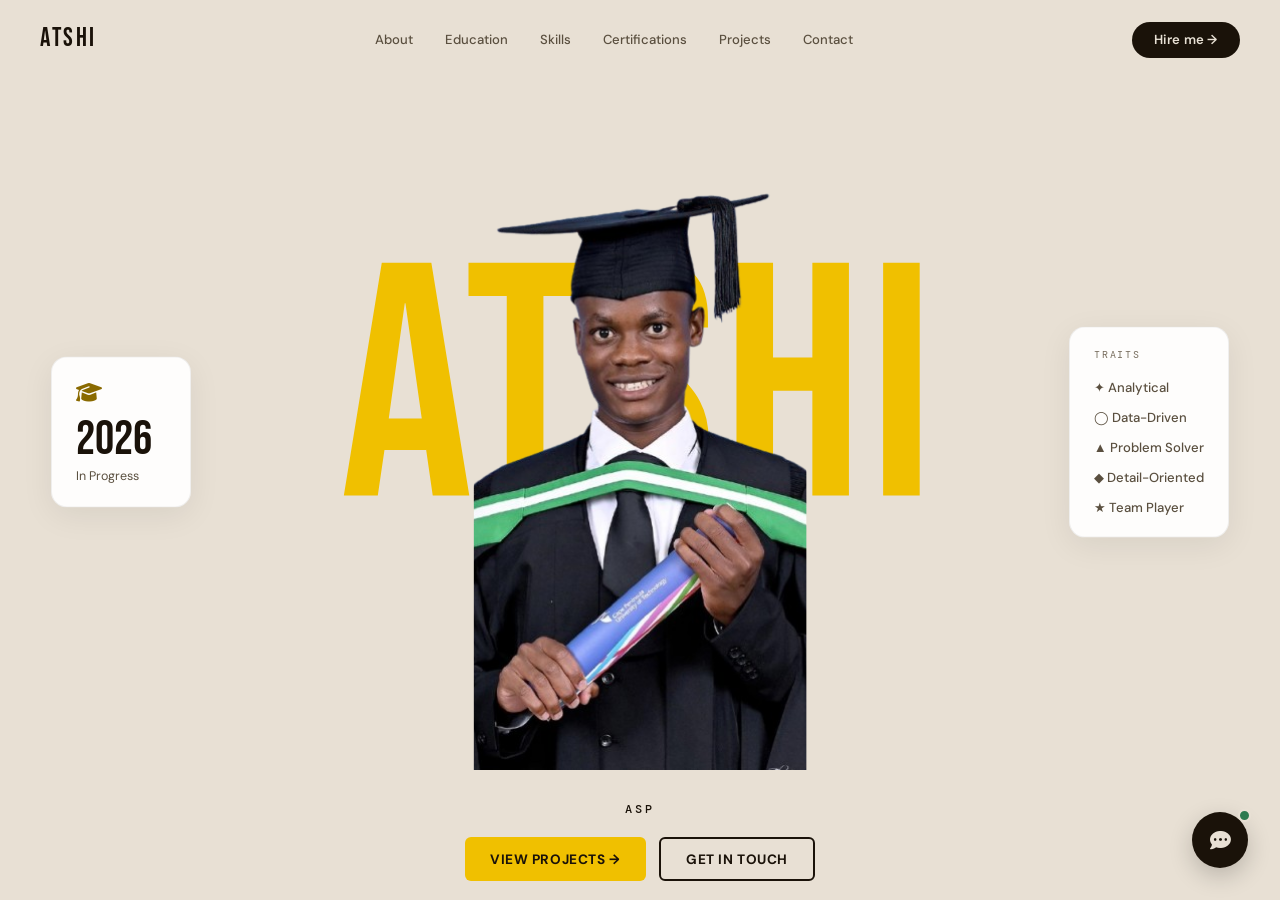
<file: Index.html>
<!DOCTYPE html>
<html lang="en">
<head>
    <meta charset="UTF-8">
    <meta name="viewport" content="width=device-width, initial-scale=1.0">
    <title>Ndou Atshilaho | Aspiring Data Analyst</title>
    <link rel="preconnect" href="https://fonts.googleapis.com">
    <link href="https://fonts.googleapis.com/css2?family=Bebas+Neue&family=DM+Sans:opsz,wght@9..40,300;400;500;600;700&family=DM+Mono:wght@300;400;500&display=swap" rel="stylesheet">
    <link rel="stylesheet" href="https://cdnjs.cloudflare.com/ajax/libs/font-awesome/6.4.0/css/all.min.css">
    <link rel="stylesheet" href="design.css">
</head>
<body>

<!-- HOME PAGE -->
<div id="home" class="page active-page home-page">

    <!-- Giant background text -->
    <div class="bg-text">ATSHI</div>

    <!-- Top navbar -->
    <nav class="navbar-home">
        <a class="home-logo" id="logoLink">ATSHI</a>
        <div class="home-nav-links">
            <a class="nav-link-home" data-page="about">About</a>
            <a class="nav-link-home" data-page="education">Education</a>
            <a class="nav-link-home" data-page="skills">Skills</a>
            <a class="nav-link-home" data-page="certifications">Certifications</a>
            <a class="nav-link-home" data-page="projects">Projects</a>
            <a class="nav-link-home" data-page="contact">Contact</a>
        </div>
        <button class="hire-me-btn" data-page="contact">Hire me →</button>
    </nav>

    <!-- Floating card left -->
    <div class="float-card float-left">
        <div class="float-card-icon"><i class="fas fa-graduation-cap"></i></div>
        <div class="float-card-num">2026</div>
        <div class="float-card-label">In Progress</div>
    </div>

    <!-- Photo in center foreground -->
    <div class="home-photo">
        <img src="ndou.png" alt="Atshilaho Ndou" onerror="this.src='ndou.jpg'">
    </div>

    <!-- Floating card right -->
    <div class="float-card float-right">
        <div class="float-card-traits-label">TRAITS</div>
        <div class="float-card-label-top">✦ Analytical</div>
        <div class="float-card-label-top">◯ Data-Driven</div>
        <div class="float-card-label-top">▲ Problem Solver</div>
        <div class="float-card-label-top">◆ Detail-Oriented</div>
        <div class="float-card-label-top">★ Team Player</div>
    </div>

    <!-- Bottom: typewriter + buttons -->
    <div class="home-center-bottom">
        <div class="home-headline"><span id="typewriter"></span></div>
        <div class="btn-row">
            <button class="btn btn-primary" data-page="projects">View projects →</button>
            <button class="btn btn-ghost" data-page="contact">Get in touch</button>
        </div>
    </div>

</div>

<!-- INNER PAGES WRAPPER (non-home pages) -->
<div id="inner-wrapper" style="display:none;">

    <nav class="navbar">
        <div class="nav-inner">
            <a class="logo" id="logoLink">Atshi<span>.</span></a>
            <div class="nav-links">
                <a class="nav-link" data-page="home">Home</a>
                <span class="nav-sep">|</span>
                <a class="nav-link" data-page="about">About</a>
                <span class="nav-sep">|</span>
                <a class="nav-link" data-page="education">Education</a>
                <span class="nav-sep">|</span>
                <a class="nav-link" data-page="skills">Skills</a>
                <span class="nav-sep">|</span>
                <a class="nav-link" data-page="certifications">Certifications</a>
                <span class="nav-sep">|</span>
                <a class="nav-link" data-page="projects">Projects</a>
                <span class="nav-sep">|</span>
                <a class="nav-link" data-page="contact">Contact</a>
            </div>
        </div>
    </nav>

    <main class="container">

        <!-- ABOUT -->
        <div id="about" class="page">
            <div class="section-header">
                <div class="section-tag">About</div>
                <h2 class="section-title">A little <em>about me</em></h2>
            </div>
            <div class="about-grid">
                <div class="about-bio">
                    <p>I'm a Computer Engineering graduate with a genuine passion for data — the kind that goes beyond numbers on a screen. I'm drawn to the process of finding patterns, asking the right questions, and translating complex information into insights that actually mean something to people.</p>
                    <p>My foundation was built through engineering studies, where I developed a structured, detail-oriented approach to problem-solving. Over time, I've channelled that into data work — cleaning messy datasets, conducting exploratory analysis, and crafting visualisations that make findings easy to understand and act on.</p>
                    <p>I thrive in collaborative environments where ideas are challenged and refined. Whether it's contributing to a team project or building something independently, I bring curiosity, discipline, and a commitment to doing the work properly. I'm at the beginning of my data journey — and that excites me.</p>
                    <div class="trait-grid">
                        <div class="trait-card">
                            <div class="trait-icon">🎯</div>
                            <div class="trait-label">Detail-Oriented</div>
                            <div class="trait-sub">Precision in every dataset</div>
                        </div>
                        <div class="trait-card">
                            <div class="trait-icon">💡</div>
                            <div class="trait-label">Curious Learner</div>
                            <div class="trait-sub">Always exploring new tools</div>
                        </div>
                        <div class="trait-card">
                            <div class="trait-icon">📊</div>
                            <div class="trait-label">Data-Driven</div>
                            <div class="trait-sub">Insights over assumptions</div>
                        </div>
                        <div class="trait-card">
                            <div class="trait-icon">👥</div>
                            <div class="trait-label">Team Player</div>
                            <div class="trait-sub">Collaborative by nature</div>
                        </div>
                    </div>
                </div>
            </div>
        </div>

        <!-- EDUCATION -->
        <div id="education" class="page">
            <div class="section-header">
                <div class="section-tag">Education</div>
                <h2 class="section-title">Academic <em>background</em></h2>
            </div>
            <div class="edu-timeline">
                <div class="edu-entry">
                    <div class="edu-dot gold"></div>
                    <div class="edu-meta">
                        <span class="edu-year">2026</span>
                        <span class="edu-badge ongoing">In Progress</span>
                    </div>
                    <div class="edu-degree">Honours in Engineering Technology<br>— Computer Engineering</div>
                    <div class="edu-inst">Cape Peninsula University of Technology (CPUT)</div>
                </div>
                <div class="edu-entry">
                    <div class="edu-dot"></div>
                    <div class="edu-meta">
                        <span class="edu-year">2022 — 2025</span>
                        <span class="edu-badge done">Completed</span>
                    </div>
                    <div class="edu-degree">Bachelor of Engineering Technology<br>— Computer Engineering</div>
                    <div class="edu-inst">Cape Peninsula University of Technology (CPUT)</div>
                </div>
            </div>
        </div>

        <!-- SKILLS -->
        <div id="skills" class="page">
            <div class="section-header">
                <div class="section-tag">Skills</div>
                <h2 class="section-title">My <em>expertise</em></h2>
            </div>
            <div class="skills-grid">
                <div class="skill-panel">
                    <div class="skill-panel-title"><i class="fas fa-code"></i> Programming & Data Tools</div>
                    <div class="skill-tags">
                        <span class="skill-tag">Python</span>
                        <span class="skill-tag">SQL</span>
                        <span class="skill-tag">C++</span>
                        <span class="skill-tag">Java</span>
                        <span class="skill-tag">HTML</span>
                        <span class="skill-tag">JavaScript</span>
                    </div>
                </div>
                <div class="skill-panel">
                    <div class="skill-panel-title"><i class="fas fa-chart-bar"></i> Data Analysis</div>
                    <div class="skill-tags">
                        <span class="skill-tag">Exploratory Data Analysis</span>
                        <span class="skill-tag">Data Cleaning</span>
                        <span class="skill-tag">Data Visualization</span>
                        <span class="skill-tag">Insight Reporting</span>
                    </div>
                </div>
                <div class="skill-panel">
                    <div class="skill-panel-title"><i class="fas fa-tools"></i> Tools & Systems</div>
                    <div class="skill-tags">
                        <span class="skill-tag">Microsoft Excel</span>
                        <span class="skill-tag">VS Code</span>
                        <span class="skill-tag">Docker</span>
                        <span class="skill-tag">SQLite</span>
                        <span class="skill-tag">PowerPoint</span>
                        <span class="skill-tag">Word</span>
                    </div>
                </div>
                <div class="skill-panel">
                    <div class="skill-panel-title"><i class="fas fa-users"></i> Soft Skills</div>
                    <div class="skill-tags">
                        <span class="skill-tag">Analytical Thinking</span>
                        <span class="skill-tag">Problem Solving</span>
                        <span class="skill-tag">Technical Documentation</span>
                        <span class="skill-tag">Team Collaboration</span>
                        <span class="skill-tag">Time Management</span>
                    </div>
                </div>
            </div>
        </div>

        <!-- CERTIFICATIONS -->
        <div id="certifications" class="page">
            <div class="section-header">
                <div class="section-tag">Certifications</div>
                <h2 class="section-title">My <em>credentials</em></h2>
            </div>
            <div class="cert-grid">
                <div class="cert-card">
                    <div class="cert-icon"><i class="fas fa-robot"></i></div>
                    <div class="cert-body">
                        <div class="cert-issuer">Praesignis</div>
                        <div class="cert-name">AI Practitioner Learning Plan</div>
                        <div class="cert-meta">
                            <span class="cert-date"><i class="fas fa-calendar-alt"></i>April 2026</span>
                            <span class="cert-badge">AI & Machine Learning</span>
                        </div>
                    </div>
                </div>
                <div class="cert-card">
                    <div class="cert-icon"><i class="fas fa-brain"></i></div>
                    <div class="cert-body">
                        <div class="cert-issuer">Praesignis</div>
                        <div class="cert-name">Generative AI for Decision Makers</div>
                        <div class="cert-meta">
                            <span class="cert-date"><i class="fas fa-calendar-alt"></i> April 2026</span>
                            <span class="cert-badge">Generative AI</span>
                        </div>
                    </div>
                </div>
                <div class="cert-card">
                    <div class="cert-icon cert-icon-img"><img src="microsoft-fabric-badge.png" alt="Microsoft Certified: Fabric Analytics Engineer Associate badge"></div>
                    <div class="cert-body">
                        <div class="cert-issuer">Microsoft</div>
                        <div class="cert-name">Certified Fabric Analytics Engineer Associate</div>
                        <div class="cert-meta">
                            <span class="cert-date"><i class="fas fa-calendar-alt"></i>June 2026</span>
                            <span class="cert-badge">Data Engineering</span>
                        </div>
                    </div>
                </div>
            </div>
        </div>

        <!-- PROJECTS -->
        <div id="projects" class="page">
            <div class="section-header">
                <div class="section-tag">Projects</div>
                <h2 class="section-title">Featured <em>work</em></h2>
            </div>
            <div class="project-hero">
                <div class="project-type">Final Year Project · 2025</div>
                <div class="project-title">Serverless Computing Framework<br>for Edge Devices</div>
                <div class="tech-row">
                    <span class="tech-tag">Python</span>
                    <span class="tech-tag">Docker</span>
                    <span class="tech-tag">MQTT</span>
                    <span class="tech-tag">SQLite</span>
                    <span class="tech-tag">Edge Computing</span>
                </div>
                <div class="project-block">
                    <div class="project-block-label">The Problem</div>
                    <p>Most systems send data from edge devices to the cloud for processing — causing high latency, increased network usage, and failure when connectivity is unstable. Existing serverless platforms are too resource-heavy for constrained edge hardware.</p>
                </div>
                <div class="project-block">
                    <div class="project-block-label">The Solution</div>
                    <p>A lightweight serverless framework designed to process data locally at the edge. MQTT handles fast event communication, Python functions execute data processing tasks, Docker ensures portable execution, and SQLite stores data locally for quick access.</p>
                </div>
                <a href="https://drive.google.com/file/d/1GMRsQtvz7Gwde64PF6hapT_SfV_b9Q2K/view" class="btn btn-primary" target="_blank" rel="noopener noreferrer">📄 View Full Report</a>
            </div>

            <div class="project-hero">
                <div class="project-type">Personal Project · 2026</div>
                <div class="project-title">Netflix Movies & TV Shows<br>Exploratory Data Analysis</div>
                <div class="tech-row">
                    <span class="tech-tag">Python</span>
                    <span class="tech-tag">Pandas</span>
                    <span class="tech-tag">NumPy</span>
                    <span class="tech-tag">Matplotlib</span>
                    <span class="tech-tag">Google Colab</span>
                </div>
                <div class="project-block">
                    <div class="project-block-label">The Problem</div>
                    <p>Netflix's public catalog data is messy out of the box — missing directors, cast, and countries, durations blended across minutes and seasons in one column, and a handful of misplaced values sitting in the wrong fields entirely. Raw like this, it can't reliably answer even basic business questions.</p>
                </div>
                <div class="project-block">
                    <div class="project-block-label">The Solution</div>
                    <p>An end-to-end EDA workflow on 8,800+ titles: cleaning and restructuring the dataset, engineering new features (duration_value, duration_unit, added_year), and exploring content type, genre, country, rating, director, and actor trends with Pandas and Matplotlib to surface Netflix's content strategy and growth patterns from 2008–2021.</p>
                </div>
                <a href="https://github.com/Atshi-na" class="btn btn-primary" target="_blank" rel="noopener noreferrer">📄 View on GitHub</a>
            </div>

            <div class="divider"></div>
            <div class="section-tag" style="margin-bottom:1.4rem;"><i class="fas fa-book" style="margin-right:0.5rem"></i>Relevant Coursework</div>
            <div class="course-grid">
                <div class="course-card">Industrial Computing Design</div>
                <div class="course-card">Software Design</div>
                <div class="course-card">Operating Systems</div>
                <div class="course-card">Database Systems</div>
                <div class="course-card">Network Systems</div>
            </div>
        </div>

        <!-- CONTACT -->
        <div id="contact" class="page">
            <div class="section-header">
                <div class="section-tag">Contact</div>
                <h2 class="section-title">Get <em>in touch</em></h2>
            </div>
            <div class="contact-layout">
                <div class="contact-text">
                    <p>I'm a Computer Engineering graduate currently pursuing honours studies, with a strong interest in Data Analytics and Data Engineering. I'm actively seeking internships, graduate programmes, and junior roles where I can grow my technical and analytical skills.</p>
                    <p>Have an opportunity, a question, or just want to connect? Reach out — I'm always open to new conversations.</p>
                    <div class="contact-items">
                        <a href="mailto:ndouatshii1@gmail.com" class="contact-item">
                            <div class="contact-item-icon"><i class="fas fa-envelope"></i></div>
                            ndouatshii1@gmail.com
                        </a>
                        <a href="tel:+27665173939" class="contact-item">
                            <div class="contact-item-icon"><i class="fas fa-phone"></i></div>
                            +27 66 517 3939
                        </a>
                        <div class="contact-item" style="cursor:default;">
                            <div class="contact-item-icon"><i class="fas fa-map-pin"></i></div>
                            Cape Town, South Africa
                        </div>
                    </div>
                </div>
                <div class="contact-panel">
                    <div class="contact-panel-icon"><i class="fas fa-paper-plane"></i></div>
                    <h3>Let's Connect</h3>
                    <p>Find me on LinkedIn and GitHub. Let's build something meaningful together.</p>
                    <div class="social-row">
                        <a href="https://www.linkedin.com/in/atshilaho-ndou-832a15263" target="_blank" rel="noopener noreferrer" class="social-btn" aria-label="LinkedIn">
                            <i class="fab fa-linkedin-in"></i>
                        </a>
                        <a href="https://github.com/Atshi-na" target="_blank" rel="noopener noreferrer" class="social-btn" aria-label="GitHub">
                            <i class="fab fa-github"></i>
                        </a>
                    </div>
                </div>
            </div>
        </div>

    </main>

    <footer class="footer">
       © Copyright 2026 ATSHILAHO NDOU | All rights reserved.​
    </footer>

</div>

<!-- AI CHAT AGENT -->
<div class="chat-bubble">
    <button class="chat-toggle" id="chatToggle" aria-label="Chat with AI assistant">
        <i class="fas fa-comment-dots"></i>
        <span class="chat-ping"></span>
        <span class="chat-badge" id="chatBadge" style="display:none"></span>
    </button>
    <div class="chat-window" id="chatWindow">
        <div class="chat-header">
            <div class="chat-header-avatar"><i class="fas fa-robot"></i></div>
            <div class="chat-header-info">
                <div class="chat-header-name">Atshi's AI Assistant</div>
                <div class="chat-header-status">Online — ask me anything</div>
            </div>
            <button class="chat-clear" id="chatClear" title="Clear history"><i class="fas fa-trash-alt"></i></button>
            <button class="chat-close" id="chatClose"><i class="fas fa-times"></i></button>
        </div>
        <div class="chat-messages" id="chatMessages"></div>
        <div class="chat-typing-label" id="typingLabel" style="display:none">
            <span>Atshi's Assistant is typing</span>
            <span class="tl-dots"><span></span><span></span><span></span></span>
        </div>
        <div class="chat-suggestions" id="chatSuggestions">
            <button class="chat-suggestion">What are his skills?</button>
            <button class="chat-suggestion">Is he available?</button>
            <button class="chat-suggestion">Tell me about his project</button>
            <button class="chat-suggestion">How to contact him?</button>
        </div>
        <div class="chat-input-row">
            <input class="chat-input" id="chatInput" type="text" placeholder="Ask about Atshilaho..." maxlength="300" />
            <button class="chat-send" id="chatSend"><i class="fas fa-paper-plane"></i></button>
        </div>
    </div>
</div>

<script>
    // ── PAGE ORDER & STATE ──
    const pageOrder = ['home','about','education','skills','certifications','projects','contact'];
    let currentPageId = 'home';

    const homePage     = document.getElementById('home');
    const innerWrapper = document.getElementById('inner-wrapper');

    const innerPages = {
        about:          document.getElementById('about'),
        education:      document.getElementById('education'),
        skills:         document.getElementById('skills'),
        certifications: document.getElementById('certifications'),
        projects:       document.getElementById('projects'),
        contact:        document.getElementById('contact')
    };

    const allNavLinks = document.querySelectorAll('[data-page]');

    function showHome() {
        homePage.style.display = 'flex';
        innerWrapper.style.display = 'none';
        Object.values(innerPages).forEach(p => p?.classList.remove('active-page'));
        allNavLinks.forEach(l => {
            l.classList.toggle('active', l.getAttribute('data-page') === 'home');
        });
    }

    function showInnerPage(id) {
        homePage.style.display = 'none';
        innerWrapper.style.display = 'block';
        Object.values(innerPages).forEach(p => p?.classList.remove('active-page','enter-right','enter-left','enter-active'));

        const next = innerPages[id];
        if (!next) return;

        const currentIndex = pageOrder.indexOf(currentPageId);
        const nextIndex    = pageOrder.indexOf(id);
        const goingForward = nextIndex > currentIndex;

        next.classList.add(goingForward ? 'enter-right' : 'enter-left');
        next.classList.add('active-page');
        requestAnimationFrame(() => requestAnimationFrame(() => {
            next.classList.remove('enter-right','enter-left');
            next.classList.add('enter-active');
            setTimeout(() => next.classList.remove('enter-active'), 400);
        }));

        allNavLinks.forEach(l => {
            l.classList.toggle('active', l.getAttribute('data-page') === id);
        });
        window.scrollTo({ top: 0, behavior: 'smooth' });
    }

    function activatePage(id) {
        if (id === currentPageId && id !== 'home') return;
        const prev = currentPageId;
        currentPageId = id;
        history.pushState(null, null, '#' + id);
        if (id === 'home') {
            showHome();
        } else {
            showInnerPage(id);
        }
    }

    allNavLinks.forEach(l => {
        l.addEventListener('click', e => {
            e.preventDefault();
            const id = l.getAttribute('data-page');
            if (id) activatePage(id);
        });
    });

    document.getElementById('logoLink')?.addEventListener('click', e => { e.preventDefault(); activatePage('home'); });

    const initHash = window.location.hash.slice(1);
    if (initHash && (initHash === 'home' || innerPages[initHash])) {
        activatePage(initHash);
    } else {
        showHome();
    }
    window.addEventListener('hashchange', () => {
        const h = window.location.hash.slice(1);
        if (h === 'home' || innerPages[h]) activatePage(h);
    });

    // ── TYPEWRITER ──
    const typeEl = document.getElementById('typewriter');
    const phrase = 'Aspiring Data Analyst';
    let charIndex = 0;
    function typeWriter() {
        if (!typeEl) return;
        if (charIndex < phrase.length) {
            typeEl.textContent = phrase.slice(0, charIndex + 1);
            charIndex++;
            setTimeout(typeWriter, 68);
        }
    }
    setTimeout(typeWriter, 800);

    // ── AI CHAT ──
    // The API key never lives here. Requests go to a Cloudflare Worker
    // proxy which holds the real Groq key server-side and forwards the
    // reply back. Replace with your deployed Worker's URL.
    const CHAT_WORKER_URL = 'https://portfolio-chat-proxy.ndouatshii1.workers.dev/';

    const chatToggle      = document.getElementById('chatToggle');
    const chatWindow      = document.getElementById('chatWindow');
    const chatClose       = document.getElementById('chatClose');
    const chatMessages    = document.getElementById('chatMessages');
    const chatInput       = document.getElementById('chatInput');
    const chatSend        = document.getElementById('chatSend');
    const chatSuggestions = document.getElementById('chatSuggestions');
    const chatBadge       = document.getElementById('chatBadge');
    const typingLabel     = document.getElementById('typingLabel');

    let isOpen = false, isLoading = false, unreadCount = 0;
    let conversationHistory = [];
    const STORAGE_KEY = 'atshi_chat_history';

    function saveHistory(messages, history) {
        try { localStorage.setItem(STORAGE_KEY, JSON.stringify({ messages, history })); } catch(e){}
    }
    function loadHistory() {
        try { const s = localStorage.getItem(STORAGE_KEY); return s ? JSON.parse(s) : null; } catch { return null; }
    }

    function playChime() {
        try {
            const ctx = new (window.AudioContext || window.webkitAudioContext)();
            const o1 = ctx.createOscillator(), o2 = ctx.createOscillator(), gain = ctx.createGain();
            o1.connect(gain); o2.connect(gain); gain.connect(ctx.destination);
            o1.frequency.value = 880; o2.frequency.value = 1320;
            gain.gain.setValueAtTime(0, ctx.currentTime);
            gain.gain.linearRampToValueAtTime(0.12, ctx.currentTime + 0.02);
            gain.gain.exponentialRampToValueAtTime(0.001, ctx.currentTime + 0.6);
            o1.start(); o2.start(); o1.stop(ctx.currentTime + 0.6); o2.stop(ctx.currentTime + 0.6);
        } catch(e){}
    }

    function getTime() { return new Date().toLocaleTimeString([], { hour: '2-digit', minute: '2-digit' }); }
    function getGreeting() {
        const h = new Date().getHours();
        if (h < 12) return "Good morning! ☀️";
        if (h < 17) return "Good afternoon! 👋";
        if (h < 21) return "Good evening! 🌆";
        return "Hey there! 🌙";
    }
    function setUnread(n) {
        unreadCount = n;
        if (chatBadge) { chatBadge.textContent = n; chatBadge.style.display = n > 0 ? 'flex' : 'none'; }
    }

    function addMessage(role, text) {
        let followups = [];
        if (role === 'bot') {
            const match = text.match(/FOLLOWUPS:\s*(.+)/i);
            if (match) { followups = match[1].split('|').map(s => s.trim()).filter(Boolean); text = text.replace(/FOLLOWUPS:.*/is, '').trim(); }
        }
        const msg = document.createElement('div');
        msg.className = `chat-msg ${role}`;
        msg.innerHTML = `
            <div class="chat-msg-avatar">${role === 'bot' ? '<i class="fas fa-robot"></i>' : 'You'}</div>
            <div class="chat-msg-content">
                <div class="chat-msg-bubble">${text}</div>
                <div class="chat-msg-time">${getTime()}</div>
            </div>`;
        chatMessages.appendChild(msg);
        if (followups.length) {
            const row = document.createElement('div');
            row.className = 'chat-followups';
            followups.forEach(q => {
                const btn = document.createElement('button');
                btn.className = 'chat-suggestion'; btn.textContent = q;
                btn.addEventListener('click', () => { row.remove(); sendMessage(q); });
                row.appendChild(btn);
            });
            chatMessages.appendChild(row);
        }
        chatMessages.scrollTop = chatMessages.scrollHeight;
        const saved = loadHistory() || { messages: [], history: [] };
        saved.messages.push({ role, text, time: getTime() });
        saved.history = conversationHistory;
        saveHistory(saved.messages, conversationHistory);
        return text;
    }

    function restoreHistory() {
        const saved = loadHistory();
        if (saved?.messages?.length > 0) {
            saved.messages.forEach(m => {
                const msg = document.createElement('div');
                msg.className = `chat-msg ${m.role}`;
                msg.innerHTML = `<div class="chat-msg-avatar">${m.role === 'bot' ? '<i class="fas fa-robot"></i>' : 'You'}</div><div class="chat-msg-content"><div class="chat-msg-bubble">${m.text}</div><div class="chat-msg-time">${m.time||''}</div></div>`;
                chatMessages.appendChild(msg);
            });
            conversationHistory = saved.history || [];
            chatMessages.scrollTop = chatMessages.scrollHeight;
            chatSuggestions.style.display = 'none';
            return true;
        }
        return false;
    }

    function showTyping() {
        if (typingLabel) typingLabel.style.display = 'flex';
        const t = document.createElement('div');
        t.className = 'chat-typing'; t.id = 'typingIndicator';
        t.innerHTML = `<div class="chat-msg-avatar"><i class="fas fa-robot"></i></div><div class="chat-typing-dots"><span></span><span></span><span></span></div>`;
        chatMessages.appendChild(t);
        chatMessages.scrollTop = chatMessages.scrollHeight;
    }
    function removeTyping() {
        if (typingLabel) typingLabel.style.display = 'none';
        document.getElementById('typingIndicator')?.remove();
    }

    chatToggle.addEventListener('click', () => {
        isOpen = !isOpen;
        chatWindow.classList.toggle('open', isOpen);
        if (isOpen) {
            setUnread(0);
            const hadHistory = restoreHistory();
            if (!hadHistory && chatMessages.children.length === 0) {
                chatSuggestions.style.display = 'flex';
                setTimeout(() => { addMessage('bot', `${getGreeting()} I'm Atshilaho's AI assistant. What would you like to know?`); playChime(); }, 600);
            } else {
                chatSuggestions.style.display = 'none';
            }
            chatInput.focus();
        }
    });
    chatClose.addEventListener('click', () => { isOpen = false; chatWindow.classList.remove('open'); });
    document.getElementById('chatClear').addEventListener('click', () => {
        if (confirm('Clear chat history?')) {
            localStorage.removeItem(STORAGE_KEY);
            chatMessages.innerHTML = ''; conversationHistory = [];
            chatSuggestions.style.display = 'flex';
            addMessage('bot', `${getGreeting()} Chat cleared! How can I help you?`); playChime();
        }
    });

    chatSuggestions.querySelectorAll('.chat-suggestion').forEach(btn => {
        btn.addEventListener('click', () => sendMessage(btn.textContent));
    });
    chatInput.addEventListener('keydown', e => { if (e.key === 'Enter' && !isLoading) sendMessage(chatInput.value); });
    chatSend.addEventListener('click', () => { if (!isLoading) sendMessage(chatInput.value); });

    async function sendMessage(text) {
        text = text.trim();
        if (!text || isLoading) return;
        if (CHAT_WORKER_URL.includes('YOUR-WORKER-NAME')) {
            addMessage('bot', '⚠️ Chat backend not configured yet. Deploy the Cloudflare Worker and set <code>CHAT_WORKER_URL</code> in Portfolio.html.');
            chatInput.value = ''; return;
        }
        chatInput.value = '';
        chatSuggestions.style.display = 'none';
        document.querySelectorAll('.chat-followups').forEach(el => el.remove());
        addMessage('user', text);
        conversationHistory.push({ role: 'user', content: text });
        isLoading = true; chatSend.disabled = true;
        await new Promise(r => setTimeout(r, 1000 + Math.random() * 800));
        showTyping();
        try {
            const response = await fetch(CHAT_WORKER_URL, {
                method: 'POST',
                headers: { 'Content-Type': 'application/json' },
                body: JSON.stringify({ messages: conversationHistory })
            });
            const data = await response.json();
            removeTyping();
            if (response.status === 429) {
                addMessage('bot', "You're sending messages a bit fast — please wait a minute and try again.");
            } else if (data.choices?.[0]) {
                const reply = data.choices[0].message.content;
                conversationHistory.push({ role: 'assistant', content: reply });
                addMessage('bot', reply); playChime();
                if (!isOpen) setUnread(unreadCount + 1);
                if (/not sure|don't know|cannot find|no information/i.test(reply)) {
                    setTimeout(() => { addMessage('bot', '📬 Reach Atshilaho directly at <a href="mailto:ndouatshii1@gmail.com" style="color:var(--accent)">ndouatshii1@gmail.com</a> or <a href="tel:+27665173939" style="color:var(--accent)">+27 66 517 3939</a>.'); playChime(); }, 800);
                }
            } else { addMessage('bot', 'Sorry, something went wrong. Please try again.'); }
        } catch(err) { removeTyping(); addMessage('bot', 'Connection error. Please try again.'); }
        isLoading = false; chatSend.disabled = false; chatInput.focus();
    }
</script>
</body>
</html>
</file>
<file: design.css>
/* ─── RESET ─── */
* { margin: 0; padding: 0; box-sizing: border-box; }
html { scroll-behavior: smooth; }

/* ─── ROOT VARIABLES ─── */
:root {
    --bg: #e8e0d4;
    --bg2: #ddd5c8;
    --surface: rgba(255,255,255,0.7);
    --border: rgba(0,0,0,0.1);
    --border-bright: rgba(0,0,0,0.2);
    --text: #1a1209;
    --text-muted: #5a4f3f;
    --text-dim: #756a5a;
    --accent: #f0c000;
    --accent-dark: #8a6a00;
    --accent-glow: rgba(240,192,0,0.15);
    --success: #2d7a4f;
    --warn: #c47a00;
}

body {
    background: var(--bg);
    font-family: 'DM Sans', sans-serif;
    color: var(--text);
    line-height: 1.6;
    min-height: 100vh;
    overflow-x: hidden;
}

/* ─── HOME PAGE ─── */
.home-page {
    position: relative;
    width: 100vw;
    height: 100vh;
    overflow: hidden;
    background: var(--bg);
    display: flex;
    flex-direction: column;
}

/* Giant background text */
.bg-text {
    position: absolute;
    top: 44%;
    left: 50%;
    transform: translate(-50%, -50%);
    font-family: 'Bebas Neue', sans-serif;
    font-size: clamp(160px, 26vw, 360px);
    color: var(--accent);
    line-height: 1;
    letter-spacing: 0.02em;
    pointer-events: none;
    user-select: none;
    z-index: 0;
    white-space: nowrap;
}

/* Nav at very top */
.navbar-home {
    position: relative;
    display: flex;
    align-items: center;
    justify-content: space-between;
    padding: 1.2rem 2.5rem;
    z-index: 10;
    flex-shrink: 0;
}
.home-logo {
    font-family: 'Bebas Neue', sans-serif;
    font-size: 1.6rem;
    letter-spacing: 0.1em;
    color: var(--text);
    text-decoration: none;
    cursor: pointer;
    font-weight: 400;
}
.home-nav-links {
    display: flex;
    align-items: center;
    gap: 2rem;
}
.nav-link-home {
    font-family: 'DM Sans', sans-serif;
    font-size: 0.82rem;
    font-weight: 500;
    color: var(--text-muted);
    cursor: pointer;
    text-decoration: none;
    transition: color 0.2s;
}
.nav-link-home:hover { color: var(--text); }
.hire-me-btn {
    background: var(--text);
    color: var(--bg);
    border: none;
    border-radius: 40px;
    padding: 0.6rem 1.4rem;
    font-size: 0.82rem;
    font-weight: 600;
    cursor: pointer;
    font-family: 'DM Sans', sans-serif;
    transition: all 0.2s;
    letter-spacing: 0.02em;
}
.hire-me-btn:hover { background: #2a1f10; transform: translateY(-2px); }

/* Photo centered, no background, full height */
.home-photo {
    position: absolute;
    bottom: 130px;
    left: 50%;
    transform: translateX(-50%);
    width: clamp(240px, 26vw, 380px);
    height: clamp(480px, 68vh, 640px);
    max-height: calc(100vh - 190px);
    z-index: 5;
    pointer-events: none;
    overflow: hidden;
}
.home-photo img {
    width: 100%;
    height: 100%;
    display: block;
    object-fit: cover;
    object-position: top center;
}

/* Floating cards */
.float-card {
    position: absolute;
    background: rgba(255,255,255,0.92);
    border: 1px solid rgba(0,0,0,0.06);
    border-radius: 16px;
    padding: 1.2rem 1.5rem;
    z-index: 8;
    box-shadow: 0 8px 32px rgba(0,0,0,0.07);
}
.float-left {
    left: 4vw;
    top: 48%;
    transform: translateY(-50%);
    text-align: left;
    min-width: 140px;
}
.float-right {
    right: 4vw;
    top: 48%;
    transform: translateY(-50%);
    display: flex;
    flex-direction: column;
    gap: 0.55rem;
    min-width: 160px;
}
.float-card-icon { font-size: 1.3rem; color: var(--accent-dark); margin-bottom: 0.4rem; }
.float-card-num {
    font-family: 'Bebas Neue', sans-serif;
    font-size: 3rem;
    color: var(--text);
    line-height: 1;
    margin-bottom: 0.2rem;
}
.float-card-label { font-size: 0.78rem; color: var(--text-muted); }
.float-card-traits-label {
    font-family: 'DM Mono', monospace;
    font-size: 0.65rem;
    letter-spacing: 0.18em;
    text-transform: uppercase;
    color: var(--text-dim);
    margin-bottom: 0.3rem;
}
.float-card-label-top {
    font-size: 0.82rem;
    color: var(--text-muted);
    font-weight: 500;
    display: flex;
    align-items: center;
    gap: 0.5rem;
}

/* Bottom: typewriter text + buttons */
.home-center-bottom {
    position: absolute;
    bottom: 1.2rem;
    left: 50%;
    transform: translateX(-50%);
    z-index: 9;
    text-align: center;
    width: 100%;
    max-width: 500px;
    padding: 0 1rem;
}
.home-headline {
    font-family: 'DM Mono', monospace;
    font-size: 0.78rem;
    font-weight: 500;
    color: var(--text);
    letter-spacing: 0.22em;
    text-transform: uppercase;
    margin-bottom: 1.1rem;
    position: relative;
    z-index: 10;
}


/* ─── TYPEWRITER CURSOR ─── */
.cursor {
    display: inline-block;
    color: var(--accent-dark);
    animation: blink 1s step-end infinite;
    margin-left: 1px;
}
@keyframes blink { 0%,100%{opacity:1} 50%{opacity:0} }

/* ─── AVAILABILITY BAR ─── */
.availability-bar {
    display: inline-flex;
    align-items: center;
    gap: 0.7rem;
    background: rgba(26,18,9,0.06);
    border: 1px solid rgba(26,18,9,0.12);
    border-radius: 40px;
    padding: 0.45rem 1.1rem;
    font-size: 0.75rem;
    color: var(--success);
    font-family: 'DM Mono', monospace;
    letter-spacing: 0.04em;
    margin-bottom: 0.9rem;
}
.dot-pulse {
    width: 7px; height: 7px;
    background: var(--success);
    border-radius: 50%;
    animation: pulse 2s ease infinite;
    flex-shrink: 0;
}
@keyframes pulse {
    0%,100%{opacity:1;box-shadow:0 0 0 0 rgba(45,122,79,0.4)}
    50%{opacity:0.7;box-shadow:0 0 0 6px rgba(45,122,79,0)}
}

/* ─── BUTTONS ─── */
.btn-row { display: flex; gap: 0.8rem; flex-wrap: wrap; justify-content: center; }
.btn {
    display: inline-flex;
    align-items: center;
    gap: 0.5rem;
    padding: 0.7rem 1.6rem;
    border-radius: 6px;
    font-size: 0.85rem;
    font-weight: 700;
    letter-spacing: 0.04em;
    text-transform: uppercase;
    cursor: pointer;
    text-decoration: none;
    transition: all 0.2s;
    border: none;
    font-family: 'DM Sans', sans-serif;
}
.btn-primary { background: var(--accent); color: var(--text); }
.btn-primary:hover { background: var(--accent-dark); transform: translateY(-2px); box-shadow: 0 8px 20px rgba(240,192,0,0.35); }
.btn-ghost { background: transparent; border: 2px solid var(--text); color: var(--text); }
.btn-ghost:hover { background: var(--text); color: var(--bg); transform: translateY(-2px); }

/* ─── INNER PAGES NAVBAR ─── */
.navbar {
    position: sticky;
    top: 0;
    z-index: 1000;
    background: rgba(232,224,212,0.92);
    backdrop-filter: blur(16px);
    border-bottom: 1px solid var(--border);
    padding: 0 2rem;
}
.nav-inner {
    max-width: 1180px;
    margin: 0 auto;
    display: flex;
    align-items: center;
    justify-content: space-between;
    height: 60px;
}
.logo {
    font-family: 'Bebas Neue', sans-serif;
    font-size: 1.6rem;
    letter-spacing: 0.06em;
    color: var(--text);
    text-decoration: none;
    cursor: pointer;
}
.logo span { color: var(--accent-dark); }
.nav-links {
    display: flex;
    gap: 0.3rem;
    align-items: center;
}
.nav-sep { color: var(--text-dim); font-size: 0.75rem; padding: 0 0.1rem; }
.nav-link {
    font-size: 0.75rem;
    font-weight: 700;
    letter-spacing: 0.08em;
    text-transform: uppercase;
    color: var(--text-muted);
    padding: 0.3rem 0.6rem;
    cursor: pointer;
    text-decoration: none;
    transition: color 0.2s;
    border-radius: 4px;
}
.nav-link:hover, .nav-link.active { color: var(--text); }
.nav-link.active { border-bottom: 2px solid var(--accent-dark); }

/* ─── CONTAINER ─── */
.container {
    max-width: 1180px;
    margin: 0 auto;
    padding: 3rem 2rem 5rem;
    position: relative;
    overflow: hidden;
}

/* ─── PAGE TRANSITIONS ─── */
.page { display: none; }
.page.active-page { display: block; }
.page.enter-right { display:block; transform:translateX(60px); opacity:0; }
.page.enter-left  { display:block; transform:translateX(-60px); opacity:0; }
.page.enter-active {
    transform: translateX(0); opacity: 1;
    transition: transform 0.38s cubic-bezier(0.25,0.46,0.45,0.94), opacity 0.38s ease;
}

/* ─── SECTION HEADER ─── */
.section-header { margin-bottom: 3rem; }
.section-tag {
    font-family: 'DM Mono', monospace;
    font-size: 0.68rem;
    letter-spacing: 0.2em;
    text-transform: uppercase;
    color: var(--accent-dark);
    display: flex;
    align-items: center;
    gap: 0.7rem;
    margin-bottom: 0.8rem;
}
.section-tag::before { content:''; display:block; width:24px; height:2px; background:var(--accent-dark); }
.section-title {
    font-family: 'Bebas Neue', sans-serif;
    font-size: clamp(2.5rem, 6vw, 4.5rem);
    letter-spacing: 0.04em;
    line-height: 1;
    color: var(--text);
}
.section-title em { font-style: italic; color: var(--text-muted); font-family: 'DM Sans', sans-serif; font-size: 0.55em; font-weight: 300; vertical-align: middle; }

/* ─── ABOUT ─── */
.about-grid { max-width: 780px; }
.about-bio p { color: var(--text-muted); font-size: 0.97rem; line-height: 1.9; margin-bottom: 1.2rem; }
.trait-grid { display: grid; grid-template-columns: 1fr 1fr; gap: 1rem; margin-top: 2rem; }
.trait-card {
    background: var(--surface);
    border: 1px solid var(--border);
    border-radius: 14px;
    padding: 1.2rem;
    transition: all 0.2s;
}
.trait-card:hover { border-color: var(--accent); transform: translateY(-3px); box-shadow: 0 8px 20px rgba(0,0,0,0.08); }
.trait-icon { font-size: 1.4rem; margin-bottom: 0.5rem; }
.trait-label { font-size: 0.88rem; font-weight: 700; color: var(--text); }
.trait-sub { font-size: 0.78rem; color: var(--text-dim); margin-top: 0.2rem; }

/* ─── EDUCATION ─── */
.edu-timeline { position: relative; padding-left: 2.5rem; }
.edu-timeline::before { content:''; position:absolute; left:0; top:12px; bottom:12px; width:2px; background: linear-gradient(to bottom, var(--accent-dark), var(--text-dim)); }
.edu-entry { position: relative; margin-bottom: 3rem; }
.edu-entry:last-child { margin-bottom: 0; }
.edu-dot { position:absolute; left:-2.95rem; top:0.3rem; width:12px; height:12px; border-radius:50%; border:2px solid var(--accent-dark); background:var(--bg); }
.edu-dot::after { content:''; position:absolute; inset:2px; border-radius:50%; background:var(--accent-dark); }
.edu-dot.gold { border-color: var(--accent-dark); }
.edu-meta { display:flex; align-items:center; gap:1rem; margin-bottom:0.6rem; }
.edu-year { font-family:'DM Mono',monospace; font-size:0.72rem; color:var(--text-dim); letter-spacing:0.08em; }
.edu-badge { font-size:0.7rem; padding:0.2rem 0.7rem; border-radius:40px; font-weight:600; }
.edu-badge.done { background:rgba(45,122,79,0.1); color:var(--success); border:1px solid rgba(45,122,79,0.25); }
.edu-badge.ongoing { background:rgba(196,122,0,0.1); color:var(--warn); border:1px solid rgba(196,122,0,0.25); }
.edu-degree { font-family:'Bebas Neue',sans-serif; font-size:1.6rem; letter-spacing:0.03em; color:var(--text); line-height:1.15; margin-bottom:0.3rem; }
.edu-inst { font-size:0.88rem; color:var(--text-muted); }

/* ─── SKILLS ─── */
.skills-grid { display:grid; grid-template-columns:1fr 1fr; gap:1.5rem; }
.skill-panel { background:var(--surface); border:1px solid var(--border); border-radius:16px; padding:1.8rem; transition:all 0.2s; }
.skill-panel:hover { border-color:var(--accent); box-shadow:0 8px 24px rgba(0,0,0,0.06); }
.skill-panel-title { font-size:0.75rem; font-family:'DM Mono',monospace; letter-spacing:0.12em; text-transform:uppercase; color:var(--accent-dark); margin-bottom:1.2rem; display:flex; align-items:center; gap:0.6rem; font-weight:600; }
.skill-tags { display:flex; flex-wrap:wrap; gap:0.5rem; }
.skill-tag { background:rgba(26,18,9,0.06); border:1px solid var(--border); border-radius:6px; padding:0.3rem 0.8rem; font-size:0.8rem; color:var(--text-muted); transition:all 0.2s; cursor:default; }
.skill-tag:hover { background:var(--accent); border-color:var(--accent); color:var(--text); }

/* ─── CERTIFICATIONS ─── */
.cert-grid { display:grid; grid-template-columns:repeat(auto-fill,minmax(300px,1fr)); gap:1.5rem; }
.cert-card { background:var(--surface); border:1px solid var(--border); border-radius:18px; padding:1.8rem; display:flex; gap:1.2rem; align-items:flex-start; transition:all 0.25s; position:relative; overflow:hidden; }
.cert-card::before { content:''; position:absolute; top:0; left:0; width:3px; height:100%; background:linear-gradient(to bottom, var(--accent), var(--accent-dark)); }
.cert-card:hover { border-color:var(--accent); transform:translateY(-4px); box-shadow:0 16px 40px rgba(0,0,0,0.1); }
.cert-icon { width:48px; height:48px; background:var(--accent-glow); border:1px solid rgba(240,192,0,0.3); border-radius:14px; display:flex; align-items:center; justify-content:center; font-size:1.2rem; color:var(--accent-dark); flex-shrink:0; }
.cert-icon-img { padding:4px; background:#fff; }
.cert-icon-img img { width:100%; height:100%; object-fit:contain; }
.cert-body { flex:1; }
.cert-issuer { font-family:'DM Mono',monospace; font-size:0.68rem; letter-spacing:0.14em; text-transform:uppercase; color:var(--accent-dark); margin-bottom:0.4rem; }
.cert-name { font-family:'Bebas Neue',sans-serif; font-size:1.3rem; letter-spacing:0.03em; color:var(--text); line-height:1.2; margin-bottom:0.8rem; }
.cert-meta { display:flex; align-items:center; gap:0.8rem; flex-wrap:wrap; }
.cert-date { font-family:'DM Mono',monospace; font-size:0.72rem; color:var(--text-dim); display:flex; align-items:center; gap:0.4rem; }
.cert-badge { font-size:0.7rem; padding:0.2rem 0.7rem; border-radius:40px; background:var(--accent-glow); border:1px solid rgba(240,192,0,0.3); color:var(--accent-dark); font-weight:600; }

/* ─── PROJECTS ─── */
.project-hero { background:var(--surface); border:1px solid var(--border); border-radius:20px; padding:2.5rem; margin-bottom:2rem; position:relative; overflow:hidden; transition:all 0.2s; }
.project-hero:hover { box-shadow:0 12px 32px rgba(0,0,0,0.08); }
.project-hero::before { content:''; position:absolute; top:-60px; right:-60px; width:200px; height:200px; background:radial-gradient(circle,rgba(240,192,0,0.12) 0%,transparent 70%); }
.project-type { font-family:'DM Mono',monospace; font-size:0.68rem; letter-spacing:0.18em; text-transform:uppercase; color:var(--accent-dark); margin-bottom:0.8rem; }
.project-title { font-family:'Bebas Neue',sans-serif; font-size:2.2rem; letter-spacing:0.03em; color:var(--text); margin-bottom:1.2rem; line-height:1.1; }
.project-block { background:rgba(26,18,9,0.04); border:1px solid var(--border); border-radius:10px; padding:1.1rem 1.3rem; margin-bottom:1rem; }
.project-block-label { font-family:'DM Mono',monospace; font-size:0.65rem; letter-spacing:0.15em; text-transform:uppercase; color:var(--text-dim); margin-bottom:0.5rem; }
.project-block p { font-size:0.9rem; color:var(--text-muted); line-height:1.7; }
.tech-row { display:flex; flex-wrap:wrap; gap:0.5rem; margin:1.2rem 0; }
.tech-tag { background:var(--accent-glow); border:1px solid rgba(240,192,0,0.35); border-radius:6px; padding:0.25rem 0.75rem; font-family:'DM Mono',monospace; font-size:0.73rem; color:var(--accent-dark); font-weight:600; }
.divider { height:1px; background:linear-gradient(90deg,transparent,var(--border-bright),transparent); margin:2.5rem 0; }
.course-grid { display:grid; grid-template-columns:repeat(auto-fill,minmax(190px,1fr)); gap:1rem; }
.course-card { background:var(--surface); border:1px solid var(--border); border-radius:10px; padding:1rem 1.2rem; font-size:0.88rem; color:var(--text-muted); display:flex; align-items:center; gap:0.7rem; transition:all 0.2s; }
.course-card:hover { border-color:var(--accent); color:var(--text); background:var(--accent-glow); transform:translateY(-2px); }
.course-card::before { content:'→'; color:var(--accent-dark); font-weight:700; flex-shrink:0; }

/* ─── CONTACT ─── */
.contact-layout { display:grid; grid-template-columns:1.1fr 0.9fr; gap:3rem; align-items:start; }
.contact-text p { color:var(--text-muted); font-size:0.95rem; line-height:1.85; margin-bottom:1.5rem; }
.contact-items { display:flex; flex-direction:column; gap:0.8rem; }
.contact-item { display:flex; align-items:center; gap:1rem; padding:0.9rem 1.2rem; background:var(--surface); border:1px solid var(--border); border-radius:10px; font-size:0.9rem; color:var(--text-muted); text-decoration:none; transition:all 0.2s; }
.contact-item:hover { border-color:var(--accent); color:var(--text); background:var(--accent-glow); transform:translateX(4px); }
.contact-item-icon { width:34px; height:34px; background:var(--accent-glow); border-radius:8px; display:flex; align-items:center; justify-content:center; color:var(--accent-dark); font-size:0.9rem; flex-shrink:0; }
.contact-panel { background:var(--surface); border:1px solid var(--border); border-radius:20px; padding:2rem; text-align:center; }
.contact-panel-icon { width:64px; height:64px; background:var(--accent-glow); border-radius:18px; display:flex; align-items:center; justify-content:center; font-size:1.6rem; color:var(--accent-dark); margin:0 auto 1.2rem; }
.contact-panel h3 { font-family:'Bebas Neue',sans-serif; font-size:2rem; letter-spacing:0.04em; margin-bottom:0.6rem; }
.contact-panel p { font-size:0.88rem; color:var(--text-muted); margin-bottom:1.5rem; }
.social-row { display:flex; gap:0.8rem; justify-content:center; }
.social-btn { width:44px; height:44px; background:rgba(26,18,9,0.06); border:1px solid var(--border); border-radius:10px; display:flex; align-items:center; justify-content:center; color:var(--text-muted); font-size:1.1rem; text-decoration:none; transition:all 0.2s; }
.social-btn:hover { background:var(--accent); border-color:var(--accent); color:var(--text); transform:translateY(-3px); }

/* ─── FOOTER ─── */
.footer { border-top:1px solid var(--border); padding:1.5rem 2rem; text-align:center; font-family:'DM Mono',monospace; font-size:0.68rem; letter-spacing:0.1em; color:var(--text-dim); }

/* ─── AI CHAT ─── */
.chat-bubble { position:fixed; bottom:2rem; right:2rem; z-index:9999; }
.chat-toggle { width:56px; height:56px; border-radius:50%; background:var(--text); border:none; cursor:pointer; display:flex; align-items:center; justify-content:center; font-size:1.3rem; color:var(--bg); box-shadow:0 8px 24px rgba(0,0,0,0.2); transition:all 0.3s; position:relative; }
.chat-toggle:hover { transform:scale(1.08); background:#2a1f10; }
.chat-ping { position:absolute; top:-3px; right:-3px; width:13px; height:13px; background:var(--success); border-radius:50%; border:2px solid var(--bg); animation:pulse 2s ease infinite; }
.chat-badge { position:absolute; top:-4px; left:-4px; width:18px; height:18px; background:#e53e3e; border-radius:50%; border:2px solid var(--bg); display:flex; align-items:center; justify-content:center; font-size:0.62rem; font-weight:700; color:white; font-family:'DM Mono',monospace; }
.chat-window { position:absolute; bottom:70px; right:0; width:360px; background:white; border:1px solid var(--border-bright); border-radius:18px; box-shadow:0 24px 60px rgba(0,0,0,0.18); display:none; flex-direction:column; overflow:hidden; animation:fadeUp 0.25s ease both; }
.chat-window.open { display:flex; }
@keyframes fadeUp { from{opacity:0;transform:translateY(12px)} to{opacity:1;transform:translateY(0)} }
.chat-header { padding:1rem 1.2rem; background:var(--text); display:flex; align-items:center; gap:0.8rem; }
.chat-header-avatar { width:34px; height:34px; border-radius:50%; background:rgba(255,255,255,0.15); display:flex; align-items:center; justify-content:center; font-size:0.9rem; color:var(--accent); flex-shrink:0; }
.chat-header-info { flex:1; }
.chat-header-name { font-size:0.88rem; font-weight:700; color:white; }
.chat-header-status { font-size:0.7rem; color:var(--accent); font-family:'DM Mono',monospace; display:flex; align-items:center; gap:0.4rem; }
.chat-header-status::before { content:''; width:6px; height:6px; background:var(--success); border-radius:50%; display:inline-block; }
.chat-clear { background:none; border:none; color:rgba(255,255,255,0.4); cursor:pointer; font-size:0.78rem; padding:0.2rem 0.4rem; transition:color 0.2s; margin-right:0.2rem; }
.chat-clear:hover { color:#fc8181; }
.chat-close { background:none; border:none; color:rgba(255,255,255,0.5); cursor:pointer; font-size:1rem; padding:0.2rem; transition:color 0.2s; }
.chat-close:hover { color:white; }
.chat-messages { flex:1; overflow-y:auto; padding:1rem; display:flex; flex-direction:column; gap:0.8rem; max-height:340px; min-height:200px; scrollbar-width:thin; scrollbar-color:#ddd transparent; }
.chat-msg { display:flex; gap:0.6rem; align-items:flex-end; }
.chat-msg.user { flex-direction:row-reverse; }
.chat-msg-avatar { width:26px; height:26px; border-radius:50%; background:rgba(240,192,0,0.2); border:1px solid rgba(240,192,0,0.4); display:flex; align-items:center; justify-content:center; font-size:0.65rem; color:var(--accent-dark); flex-shrink:0; font-family:'DM Mono',monospace; }
.chat-msg.user .chat-msg-avatar { background:rgba(26,18,9,0.08); border-color:var(--border); color:var(--text-muted); }
.chat-msg-content { display:flex; flex-direction:column; gap:0.2rem; max-width:78%; }
.chat-msg.user .chat-msg-content { align-items:flex-end; }
.chat-msg-bubble { padding:0.65rem 0.9rem; border-radius:14px; font-size:0.84rem; line-height:1.55; }
.chat-msg.bot .chat-msg-bubble { background:#f5f5f5; border:1px solid #e5e5e5; color:var(--text); border-bottom-left-radius:4px; }
.chat-msg.user .chat-msg-bubble { background:var(--text); color:var(--bg); font-weight:500; border-bottom-right-radius:4px; }
.chat-msg-time { font-size:0.65rem; color:var(--text-dim); font-family:'DM Mono',monospace; padding:0 0.3rem; }
.chat-typing-label { padding:0.3rem 1rem 0; font-size:0.72rem; color:var(--text-dim); font-family:'DM Mono',monospace; display:flex; align-items:center; gap:0.5rem; }
.tl-dots span { display:inline-block; width:4px; height:4px; background:var(--text-dim); border-radius:50%; animation:typingDot 1.2s ease infinite; }
.tl-dots span:nth-child(2){animation-delay:0.2s} .tl-dots span:nth-child(3){animation-delay:0.4s}
@keyframes typingDot { 0%,60%,100%{opacity:0.3;transform:translateY(0)} 30%{opacity:1;transform:translateY(-4px)} }
.chat-typing { display:flex; gap:0.6rem; align-items:flex-end; }
.chat-typing-dots { background:#f5f5f5; border:1px solid #e5e5e5; border-radius:14px; border-bottom-left-radius:4px; padding:0.7rem 1rem; display:flex; gap:4px; align-items:center; }
.chat-typing-dots span { width:6px; height:6px; background:#aaa; border-radius:50%; animation:typingDot 1.2s ease infinite; }
.chat-typing-dots span:nth-child(2){animation-delay:0.2s} .chat-typing-dots span:nth-child(3){animation-delay:0.4s}
.chat-suggestions { display:flex; flex-wrap:wrap; gap:0.4rem; padding:0.6rem 1rem; border-top:1px solid #f0f0f0; }
.chat-suggestion { background:#f8f8f8; border:1px solid #e0e0e0; border-radius:20px; padding:0.3rem 0.8rem; font-size:0.75rem; color:var(--text-muted); cursor:pointer; transition:all 0.2s; font-family:'DM Mono',monospace; }
.chat-suggestion:hover { background:var(--accent); border-color:var(--accent); color:var(--text); }
.chat-followups { display:flex; flex-wrap:wrap; gap:0.4rem; padding:0.2rem 1rem 0.5rem 2.8rem; }
.chat-input-row { padding:0.8rem 1rem; border-top:1px solid #f0f0f0; display:flex; gap:0.6rem; align-items:center; }
.chat-input { flex:1; background:#f8f8f8; border:1px solid #e0e0e0; border-radius:8px; padding:0.55rem 0.9rem; font-size:0.84rem; color:var(--text); font-family:'DM Sans',sans-serif; outline:none; transition:border-color 0.2s; }
.chat-input:focus { border-color:var(--accent-dark); }
.chat-input::placeholder { color:#bbb; }
.chat-send { width:36px; height:36px; border-radius:8px; background:var(--text); border:none; cursor:pointer; display:flex; align-items:center; justify-content:center; color:var(--bg); font-size:0.85rem; transition:all 0.2s; flex-shrink:0; }
.chat-send:hover { background:#2a1f10; transform:scale(1.05); }
.chat-send:disabled { opacity:0.4; cursor:not-allowed; transform:none; }

/* ─── RESPONSIVE ─── */
@media (max-width: 900px) {
    .navbar-home { padding: 1rem 1.2rem; }
    .nav-link-home { font-size: 0.68rem; }

    /* Reflow the hero into a normal stacked column instead of hiding cards */
    .home-page { height: auto; min-height: 100vh; overflow: visible; padding-bottom: 2.5rem; }
    .bg-text { position: absolute; top: 70px; }
    .float-card {
        position: static;
        transform: none;
        width: min(86vw, 320px);
        margin: 0.9rem auto;
        min-width: 0;
    }
    .float-right { align-items: center; }
    .home-photo {
        position: relative;
        bottom: auto;
        left: auto;
        transform: none;
        width: min(70vw, 320px);
        height: clamp(260px, 46vh, 380px);
        max-height: none;
        margin: 1.2rem auto 0.6rem;
    }
    .home-center-bottom {
        position: static;
        transform: none;
        margin: 1.2rem auto 0;
        width: auto;
    }
    .about-grid, .contact-layout { grid-template-columns: 1fr; }
    .skills-grid { grid-template-columns: 1fr; }
}
@media (max-width: 640px) {
    .container { padding: 2rem 1.2rem 4rem; }
    .nav-link-home { font-size: 0.58rem; }
    .nav-sep { display: none; }
    .bg-text { font-size: 26vw; top: 60px; }
    .home-photo { width: 78vw; height: clamp(240px, 42vh, 340px); }
    .trait-grid { grid-template-columns: 1fr; }
    .chat-window { width: 300px; }
}
</file>
